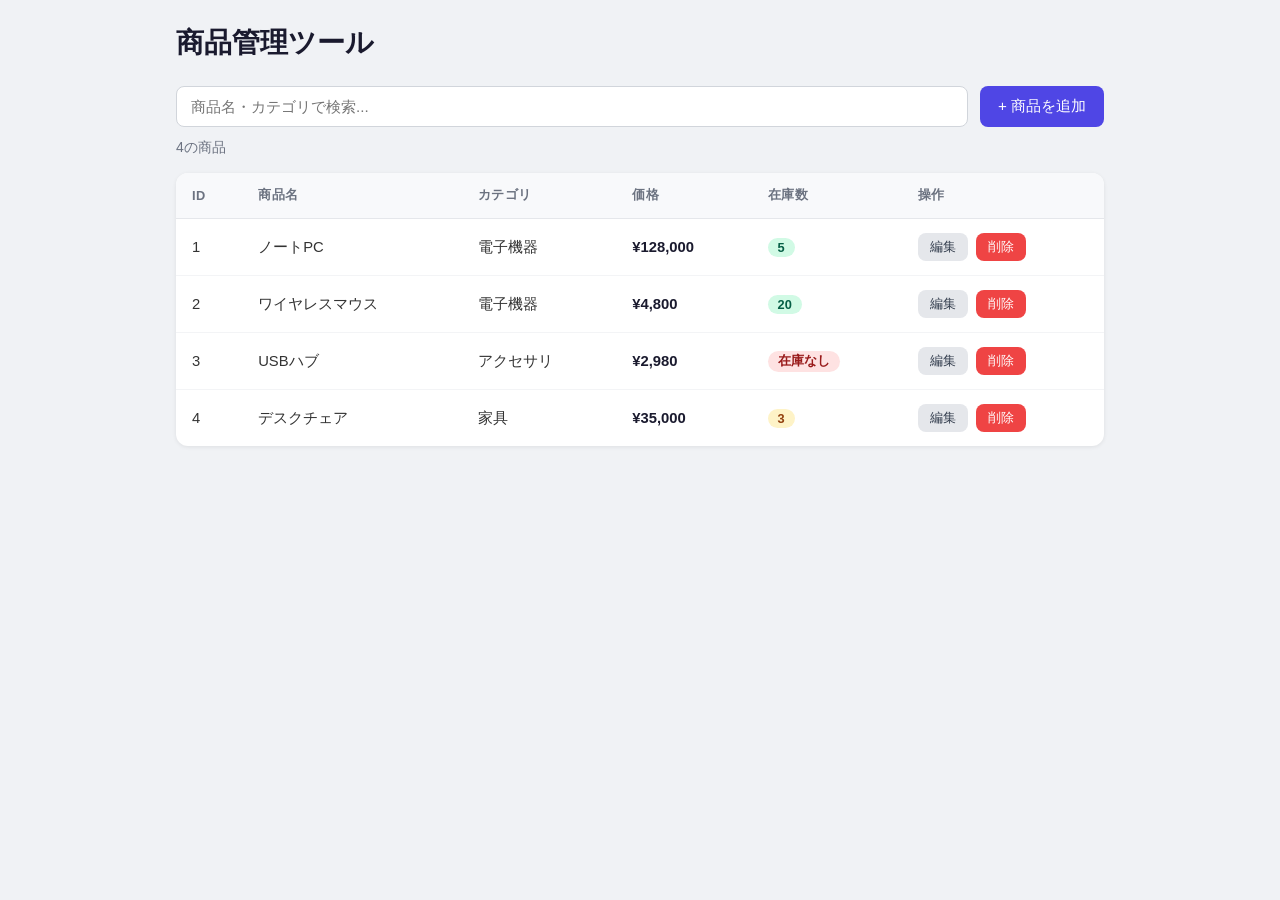
<file: index.html>
<!DOCTYPE html>
<html lang="ja">
<head>
  <meta charset="UTF-8">
  <meta name="viewport" content="width=device-width, initial-scale=1.0">
  <title>商品管理ツール</title>
  <link rel="stylesheet" href="style.css">
</head>
<body>
  <div class="container">
    <header>
      <h1>商品管理ツール</h1>
    </header>

    <div class="toolbar">
      <input type="text" id="searchInput" placeholder="商品名・カテゴリで検索..." />
      <button class="btn btn-primary" id="openAddModal">+ 商品を追加</button>
    </div>

    <div class="stats">
      <span id="itemCount">0件</span>の商品
    </div>

    <table id="itemTable">
      <thead>
        <tr>
          <th>ID</th>
          <th>商品名</th>
          <th>カテゴリ</th>
          <th>価格</th>
          <th>在庫数</th>
          <th>操作</th>
        </tr>
      </thead>
      <tbody id="tableBody"></tbody>
    </table>

    <p id="emptyMessage" class="empty-message" style="display:none;">商品がありません</p>
  </div>

  <!-- モーダル -->
  <div id="modal" class="modal-overlay" style="display:none;">
    <div class="modal">
      <h2 id="modalTitle">商品を追加</h2>
      <form id="itemForm">
        <input type="hidden" id="editId">
        <div class="form-group">
          <label for="name">商品名 <span class="required">*</span></label>
          <input type="text" id="name" placeholder="例：ノートPC" required>
        </div>
        <div class="form-group">
          <label for="category">カテゴリ <span class="required">*</span></label>
          <input type="text" id="category" placeholder="例：電子機器" required>
        </div>
        <div class="form-group">
          <label for="price">価格（円） <span class="required">*</span></label>
          <input type="number" id="price" placeholder="例：99800" min="0" required>
        </div>
        <div class="form-group">
          <label for="stock">在庫数 <span class="required">*</span></label>
          <input type="number" id="stock" placeholder="例：10" min="0" required>
        </div>
        <div class="form-actions">
          <button type="button" class="btn btn-secondary" id="closeModal">キャンセル</button>
          <button type="submit" class="btn btn-primary" id="submitBtn">追加</button>
        </div>
      </form>
    </div>
  </div>

  <!-- 削除確認モーダル -->
  <div id="deleteModal" class="modal-overlay" style="display:none;">
    <div class="modal modal-sm">
      <h2>削除の確認</h2>
      <p id="deleteMessage"></p>
      <div class="form-actions">
        <button class="btn btn-secondary" id="cancelDelete">キャンセル</button>
        <button class="btn btn-danger" id="confirmDelete">削除する</button>
      </div>
    </div>
  </div>

  <script src="app.js"></script>
</body>
</html>
</file>
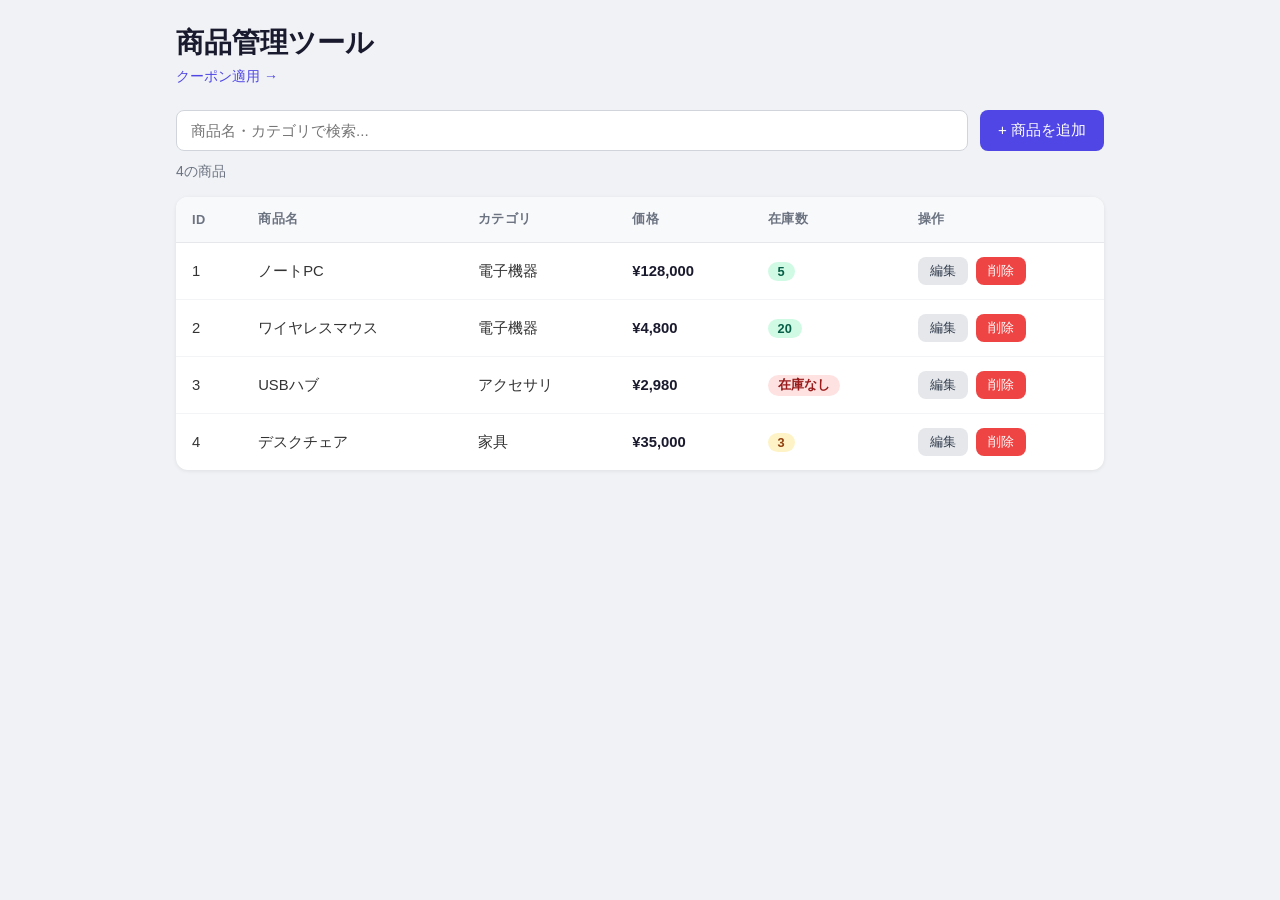
<file: docs/index.html>
<!DOCTYPE html>
<html lang="ja">
<head>
  <meta charset="UTF-8">
  <meta name="viewport" content="width=device-width, initial-scale=1.0">
  <title>商品管理ツール</title>
  <link rel="stylesheet" href="style.css">
</head>
<body>
  <div class="container">
    <header>
      <h1>商品管理ツール</h1>
      <a href="coupon.html" class="nav-link">クーポン適用 →</a>
    </header>

    <div class="toolbar">
      <input type="text" id="searchInput" placeholder="商品名・カテゴリで検索..." />
      <button class="btn btn-primary" id="openAddModal">+ 商品を追加</button>
    </div>

    <div class="stats">
      <span id="itemCount">0件</span>の商品
    </div>

    <table id="itemTable">
      <thead>
        <tr>
          <th>ID</th>
          <th>商品名</th>
          <th>カテゴリ</th>
          <th>価格</th>
          <th>在庫数</th>
          <th>操作</th>
        </tr>
      </thead>
      <tbody id="tableBody"></tbody>
    </table>

    <p id="emptyMessage" class="empty-message" style="display:none;">商品がありません</p>
  </div>

  <!-- モーダル -->
  <div id="modal" class="modal-overlay" style="display:none;">
    <div class="modal">
      <h2 id="modalTitle">商品を追加</h2>
      <form id="itemForm">
        <input type="hidden" id="editId">
        <div class="form-group">
          <label for="name">商品名 <span class="required">*</span></label>
          <input type="text" id="name" placeholder="例：ノートPC" required>
        </div>
        <div class="form-group">
          <label for="category">カテゴリ <span class="required">*</span></label>
          <input type="text" id="category" placeholder="例：電子機器" required>
        </div>
        <div class="form-group">
          <label for="price">価格（円） <span class="required">*</span></label>
          <input type="number" id="price" placeholder="例：99800" min="0" required>
        </div>
        <div class="form-group">
          <label for="stock">在庫数 <span class="required">*</span></label>
          <input type="number" id="stock" placeholder="例：10" min="0" required>
        </div>
        <div class="form-actions">
          <button type="button" class="btn btn-secondary" id="closeModal">キャンセル</button>
          <button type="submit" class="btn btn-primary" id="submitBtn">追加</button>
        </div>
      </form>
    </div>
  </div>

  <!-- 削除確認モーダル -->
  <div id="deleteModal" class="modal-overlay" style="display:none;">
    <div class="modal modal-sm">
      <h2>削除の確認</h2>
      <p id="deleteMessage"></p>
      <div class="form-actions">
        <button class="btn btn-secondary" id="cancelDelete">キャンセル</button>
        <button class="btn btn-danger" id="confirmDelete">削除する</button>
      </div>
    </div>
  </div>

  <script src="app.js"></script>
</body>
</html>
</file>
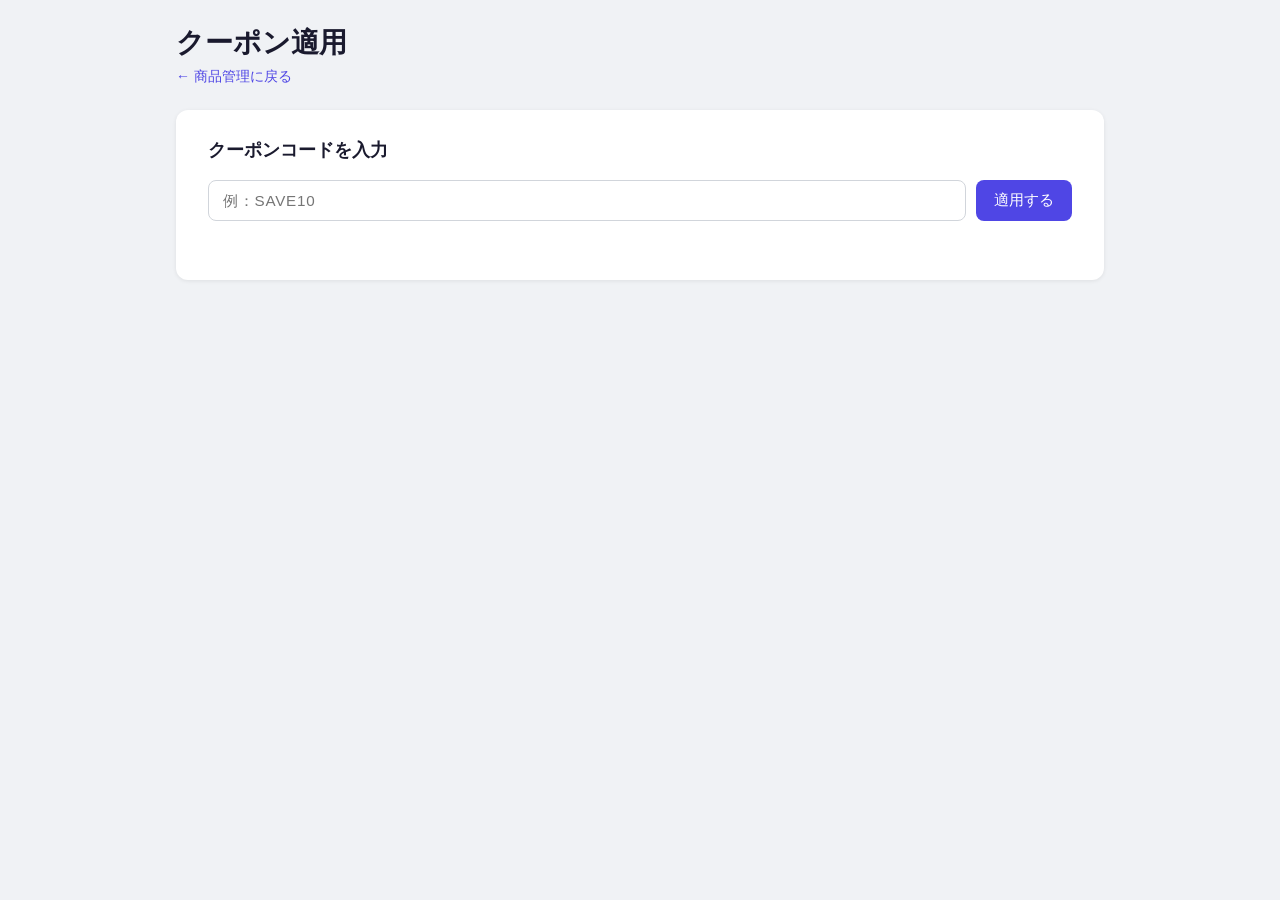
<file: docs/coupon.html>
<!DOCTYPE html>
<html lang="ja">
<head>
  <meta charset="UTF-8">
  <meta name="viewport" content="width=device-width, initial-scale=1.0">
  <title>クーポン適用 - 商品管理ツール</title>
  <link rel="stylesheet" href="style.css">
</head>
<body>
  <div class="container">
    <header>
      <h1>クーポン適用</h1>
      <a href="index.html" class="nav-link">← 商品管理に戻る</a>
    </header>

    <div class="coupon-card">
      <h2>クーポンコードを入力</h2>
      <div class="coupon-input-row">
        <input
          type="text"
          id="couponInput"
          placeholder="例：SAVE10"
          autocomplete="off"
          spellcheck="false"
        />
        <button class="btn btn-primary" id="applyBtn">適用する</button>
      </div>
      <p id="couponMessage" class="coupon-message" aria-live="polite"></p>
    </div>

    <div class="coupon-card" id="appliedSection" style="display:none;">
      <h2>適用済みクーポン</h2>
      <ul id="appliedList" class="applied-list"></ul>
    </div>
  </div>

  <script src="coupons.js"></script>
  <script src="coupon.js"></script>
</body>
</html>
</file>
<file: style.css>
*, *::before, *::after {
  box-sizing: border-box;
  margin: 0;
  padding: 0;
}

body {
  font-family: -apple-system, BlinkMacSystemFont, "Segoe UI", sans-serif;
  background: #f0f2f5;
  color: #333;
  min-height: 100vh;
}

.container {
  max-width: 960px;
  margin: 0 auto;
  padding: 24px 16px;
}

header {
  margin-bottom: 24px;
}

header h1 {
  font-size: 1.75rem;
  font-weight: 700;
  color: #1a1a2e;
}

.toolbar {
  display: flex;
  gap: 12px;
  margin-bottom: 12px;
}

.toolbar input {
  flex: 1;
  padding: 10px 14px;
  border: 1px solid #d1d5db;
  border-radius: 8px;
  font-size: 0.95rem;
  outline: none;
  transition: border-color 0.2s;
}

.toolbar input:focus {
  border-color: #4f46e5;
  box-shadow: 0 0 0 3px rgba(79, 70, 229, 0.1);
}

.stats {
  font-size: 0.875rem;
  color: #6b7280;
  margin-bottom: 16px;
}

/* Buttons */
.btn {
  padding: 10px 18px;
  border: none;
  border-radius: 8px;
  font-size: 0.95rem;
  font-weight: 500;
  cursor: pointer;
  transition: opacity 0.15s, transform 0.1s;
  white-space: nowrap;
}

.btn:active { transform: scale(0.97); }

.btn-primary {
  background: #4f46e5;
  color: #fff;
}

.btn-primary:hover { background: #4338ca; }

.btn-secondary {
  background: #e5e7eb;
  color: #374151;
}

.btn-secondary:hover { background: #d1d5db; }

.btn-danger {
  background: #ef4444;
  color: #fff;
}

.btn-danger:hover { background: #dc2626; }

.btn-sm {
  padding: 5px 12px;
  font-size: 0.825rem;
}

/* Table */
table {
  width: 100%;
  border-collapse: collapse;
  background: #fff;
  border-radius: 12px;
  overflow: hidden;
  box-shadow: 0 1px 4px rgba(0,0,0,0.08);
}

thead tr {
  background: #f8f9fb;
}

th {
  text-align: left;
  padding: 14px 16px;
  font-size: 0.8rem;
  font-weight: 600;
  color: #6b7280;
  text-transform: uppercase;
  letter-spacing: 0.04em;
  border-bottom: 1px solid #e5e7eb;
}

td {
  padding: 14px 16px;
  font-size: 0.925rem;
  border-bottom: 1px solid #f3f4f6;
  vertical-align: middle;
}

tbody tr:last-child td {
  border-bottom: none;
}

tbody tr:hover {
  background: #fafafa;
}

.price-cell {
  font-weight: 600;
  color: #1a1a2e;
}

.stock-badge {
  display: inline-block;
  padding: 2px 10px;
  border-radius: 99px;
  font-size: 0.8rem;
  font-weight: 600;
}

.stock-ok { background: #d1fae5; color: #065f46; }
.stock-low { background: #fef3c7; color: #92400e; }
.stock-zero { background: #fee2e2; color: #991b1b; }

.actions { display: flex; gap: 8px; }

.empty-message {
  text-align: center;
  padding: 48px;
  color: #9ca3af;
  font-size: 0.95rem;
  background: #fff;
  border-radius: 12px;
  box-shadow: 0 1px 4px rgba(0,0,0,0.08);
}

/* Modal */
.modal-overlay {
  position: fixed;
  inset: 0;
  background: rgba(0,0,0,0.45);
  display: flex;
  align-items: center;
  justify-content: center;
  z-index: 100;
  animation: fadeIn 0.15s ease;
}

@keyframes fadeIn { from { opacity: 0; } to { opacity: 1; } }

.modal {
  background: #fff;
  border-radius: 14px;
  padding: 28px 32px;
  width: 100%;
  max-width: 440px;
  box-shadow: 0 8px 32px rgba(0,0,0,0.18);
  animation: slideUp 0.15s ease;
}

.modal-sm { max-width: 340px; }

@keyframes slideUp {
  from { transform: translateY(16px); opacity: 0; }
  to { transform: translateY(0); opacity: 1; }
}

.modal h2 {
  font-size: 1.2rem;
  font-weight: 700;
  margin-bottom: 20px;
  color: #1a1a2e;
}

.modal p {
  color: #6b7280;
  margin-bottom: 20px;
  line-height: 1.6;
}

.form-group {
  margin-bottom: 16px;
}

.form-group label {
  display: block;
  font-size: 0.875rem;
  font-weight: 500;
  margin-bottom: 6px;
  color: #374151;
}

.required { color: #ef4444; }

.form-group input {
  width: 100%;
  padding: 10px 12px;
  border: 1px solid #d1d5db;
  border-radius: 8px;
  font-size: 0.95rem;
  outline: none;
  transition: border-color 0.2s;
}

.form-group input:focus {
  border-color: #4f46e5;
  box-shadow: 0 0 0 3px rgba(79, 70, 229, 0.1);
}

.form-group input.error {
  border-color: #ef4444;
}

.form-actions {
  display: flex;
  justify-content: flex-end;
  gap: 10px;
  margin-top: 24px;
}
</file>
<file: docs/style.css>
*, *::before, *::after {
  box-sizing: border-box;
  margin: 0;
  padding: 0;
}

body {
  font-family: -apple-system, BlinkMacSystemFont, "Segoe UI", sans-serif;
  background: #f0f2f5;
  color: #333;
  min-height: 100vh;
}

.container {
  max-width: 960px;
  margin: 0 auto;
  padding: 24px 16px;
}

header {
  margin-bottom: 24px;
}

header h1 {
  font-size: 1.75rem;
  font-weight: 700;
  color: #1a1a2e;
}

.toolbar {
  display: flex;
  gap: 12px;
  margin-bottom: 12px;
}

.toolbar input {
  flex: 1;
  padding: 10px 14px;
  border: 1px solid #d1d5db;
  border-radius: 8px;
  font-size: 0.95rem;
  outline: none;
  transition: border-color 0.2s;
}

.toolbar input:focus {
  border-color: #4f46e5;
  box-shadow: 0 0 0 3px rgba(79, 70, 229, 0.1);
}

.stats {
  font-size: 0.875rem;
  color: #6b7280;
  margin-bottom: 16px;
}

/* Buttons */
.btn {
  padding: 10px 18px;
  border: none;
  border-radius: 8px;
  font-size: 0.95rem;
  font-weight: 500;
  cursor: pointer;
  transition: opacity 0.15s, transform 0.1s;
  white-space: nowrap;
}

.btn:active { transform: scale(0.97); }

.btn-primary {
  background: #4f46e5;
  color: #fff;
}

.btn-primary:hover { background: #4338ca; }

.btn-secondary {
  background: #e5e7eb;
  color: #374151;
}

.btn-secondary:hover { background: #d1d5db; }

.btn-danger {
  background: #ef4444;
  color: #fff;
}

.btn-danger:hover { background: #dc2626; }

.btn-sm {
  padding: 5px 12px;
  font-size: 0.825rem;
}

/* Table */
table {
  width: 100%;
  border-collapse: collapse;
  background: #fff;
  border-radius: 12px;
  overflow: hidden;
  box-shadow: 0 1px 4px rgba(0,0,0,0.08);
}

thead tr {
  background: #f8f9fb;
}

th {
  text-align: left;
  padding: 14px 16px;
  font-size: 0.8rem;
  font-weight: 600;
  color: #6b7280;
  text-transform: uppercase;
  letter-spacing: 0.04em;
  border-bottom: 1px solid #e5e7eb;
}

td {
  padding: 14px 16px;
  font-size: 0.925rem;
  border-bottom: 1px solid #f3f4f6;
  vertical-align: middle;
}

tbody tr:last-child td {
  border-bottom: none;
}

tbody tr:hover {
  background: #fafafa;
}

.price-cell {
  font-weight: 600;
  color: #1a1a2e;
}

.stock-badge {
  display: inline-block;
  padding: 2px 10px;
  border-radius: 99px;
  font-size: 0.8rem;
  font-weight: 600;
}

.stock-ok { background: #d1fae5; color: #065f46; }
.stock-low { background: #fef3c7; color: #92400e; }
.stock-zero { background: #fee2e2; color: #991b1b; }

.actions { display: flex; gap: 8px; }

.empty-message {
  text-align: center;
  padding: 48px;
  color: #9ca3af;
  font-size: 0.95rem;
  background: #fff;
  border-radius: 12px;
  box-shadow: 0 1px 4px rgba(0,0,0,0.08);
}

/* Modal */
.modal-overlay {
  position: fixed;
  inset: 0;
  background: rgba(0,0,0,0.45);
  display: flex;
  align-items: center;
  justify-content: center;
  z-index: 100;
  animation: fadeIn 0.15s ease;
}

@keyframes fadeIn { from { opacity: 0; } to { opacity: 1; } }

.modal {
  background: #fff;
  border-radius: 14px;
  padding: 28px 32px;
  width: 100%;
  max-width: 440px;
  box-shadow: 0 8px 32px rgba(0,0,0,0.18);
  animation: slideUp 0.15s ease;
}

.modal-sm { max-width: 340px; }

@keyframes slideUp {
  from { transform: translateY(16px); opacity: 0; }
  to { transform: translateY(0); opacity: 1; }
}

.modal h2 {
  font-size: 1.2rem;
  font-weight: 700;
  margin-bottom: 20px;
  color: #1a1a2e;
}

.modal p {
  color: #6b7280;
  margin-bottom: 20px;
  line-height: 1.6;
}

.form-group {
  margin-bottom: 16px;
}

.form-group label {
  display: block;
  font-size: 0.875rem;
  font-weight: 500;
  margin-bottom: 6px;
  color: #374151;
}

.required { color: #ef4444; }

.form-group input {
  width: 100%;
  padding: 10px 12px;
  border: 1px solid #d1d5db;
  border-radius: 8px;
  font-size: 0.95rem;
  outline: none;
  transition: border-color 0.2s;
}

.form-group input:focus {
  border-color: #4f46e5;
  box-shadow: 0 0 0 3px rgba(79, 70, 229, 0.1);
}

.form-group input.error {
  border-color: #ef4444;
}

.form-actions {
  display: flex;
  justify-content: flex-end;
  gap: 10px;
  margin-top: 24px;
}

/* Nav link */
.nav-link {
  display: inline-block;
  margin-top: 6px;
  font-size: 0.875rem;
  color: #4f46e5;
  text-decoration: none;
}

.nav-link:hover { text-decoration: underline; }

/* Coupon page */
.coupon-card {
  background: #fff;
  border-radius: 12px;
  padding: 28px 32px;
  box-shadow: 0 1px 4px rgba(0,0,0,0.08);
  margin-bottom: 24px;
}

.coupon-card h2 {
  font-size: 1.1rem;
  font-weight: 700;
  color: #1a1a2e;
  margin-bottom: 18px;
}

.coupon-input-row {
  display: flex;
  gap: 10px;
}

.coupon-input-row input {
  flex: 1;
  padding: 10px 14px;
  border: 1px solid #d1d5db;
  border-radius: 8px;
  font-size: 0.95rem;
  outline: none;
  transition: border-color 0.2s;
  text-transform: uppercase;
  letter-spacing: 0.05em;
}

.coupon-input-row input:focus {
  border-color: #4f46e5;
  box-shadow: 0 0 0 3px rgba(79, 70, 229, 0.1);
}

.coupon-message {
  min-height: 1.4em;
  margin-top: 10px;
  font-size: 0.925rem;
  font-weight: 500;
}

.coupon-message.success { color: #16a34a; }
.coupon-message.error   { color: #dc2626; }

.applied-list {
  list-style: none;
  display: flex;
  flex-direction: column;
  gap: 10px;
}

.applied-item {
  display: flex;
  align-items: center;
  gap: 12px;
}

.applied-code {
  font-family: monospace;
  font-size: 1rem;
  font-weight: 600;
  letter-spacing: 0.08em;
  color: #1a1a2e;
}

.applied-badge {
  display: inline-block;
  padding: 2px 10px;
  border-radius: 99px;
  font-size: 0.8rem;
  font-weight: 600;
  background: #d1fae5;
  color: #065f46;
}
</file>
